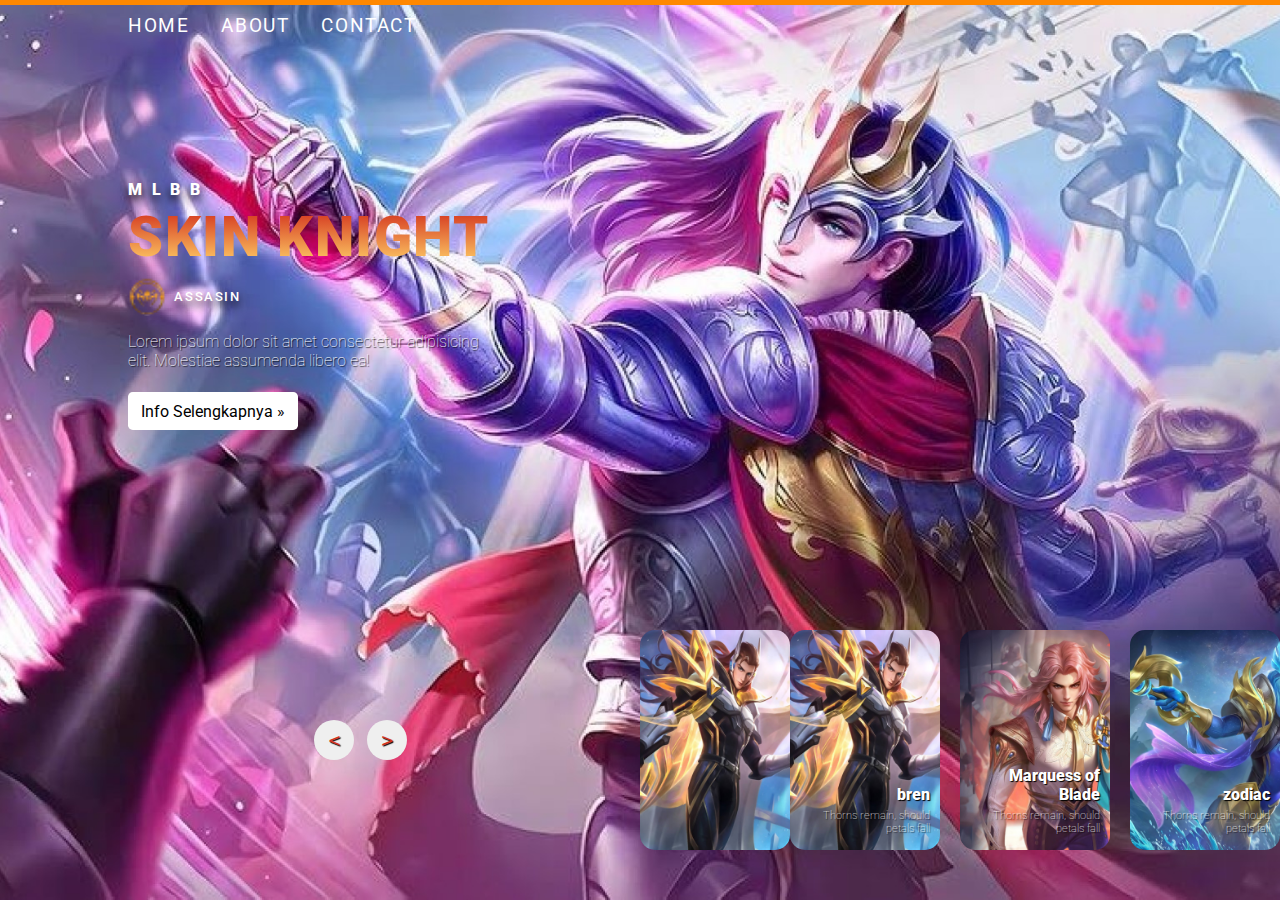
<file: index.html>
<!DOCTYPE html>
<html lang="en">

<head>
    <meta charset="UTF-8">
    <meta name="viewport" content="width=device-width, initial-scale=1.0">
    <title>lagi dan lagi</title>

    <link rel="stylesheet" href="style.css">
    <link rel="stylesheet" href="reset.css">

    <!-- fonts -->
    <link rel="preconnect" href="https://fonts.googleapis.com">
    <link rel="preconnect" href="https://fonts.gstatic.com" crossorigin>
    <link
        href="https://fonts.googleapis.com/css2?family=Roboto:ital,wght@0,100;0,400;0,500;0,700;1,100;1,400;1,500;1,700&display=swap"
        rel="stylesheet">
</head>

<body>
    <header>
        <nav>
            <a href="#">Home</a>
            <a href="#">About</a>
            <a href="#">Contact</a>
        </nav>
    </header>

    <div class="slider next">
        <div class="list">
            <div class="item">
                <img src="walpp/bren2.jpg" alt="image 1">
                <div class="detail">
                    <div class="title">MLBB</div>
                    <div class="name">bren</div>
                    <figure>
                        <img src="avatar/ass2png.png" alt="avatar 1">
                        <figcaption>assasin</figcaption>
                    </figure>
                    <div class="desc">Lorem ipsum dolor sit amet consectetur adipisicing elit. Molestiae assumenda
                        libero ea!</div>

                    <a href="#" class="Info">Info Selengkapnya &raquo;</a>
                </div>
            </div>
            <div class="item">
                <img src="walpp/elite2.jpg" alt="image 2">
                <div class="detail">
                    <div class="title">MLBB</div>
                    <div class="name">skin elite</div>
                    <figure>
                        <img src="avatar/ass2png.png" alt="avatar 1">
                        <figcaption>assasin</figcaption>
                    </figure>
                    <div class="desc">Lorem ipsum dolor sit amet consectetur adipisicing elit. Molestiae assumenda
                        libero ea!</div>

                    <a href="#" class="Info">Info Selengkapnya &raquo;</a>
                </div>
            </div>
            <div class="item">
                <img src="walpp/zodiac.jpg" alt="image 3">
                <div class="detail">
                    <div class="title">MLBB</div>
                    <div class="name">skin zodiac</div>
                    <figure>
                        <img src="avatar/ass2png.png" alt="avatar 1">
                        <figcaption>assasin</figcaption>
                    </figure>
                    <div class="desc">Lorem ipsum dolor sit amet consectetur adipisicing elit. Molestiae assumenda
                        libero ea!</div>

                    <a href="#" class="Info">Info Selengkapnya &raquo;</a>
                </div>
            </div>
            <div class="item">
                <img src="walpp/hero2.jpg" alt="image 4">
                <div class="detail">
                    <div class="title">MLBB</div>
                    <div class="name">skin hero</div>
                    <figure>
                        <img src="avatar/ass2png.png" alt="avatar 1">
                        <figcaption>assasin</figcaption>
                    </figure>
                    <div class="desc">Lorem ipsum dolor sit amet consectetur adipisicing elit. Molestiae assumenda
                        libero ea!</div>

                    <a href="#" class="Info">Info Selengkapnya &raquo;</a>
                </div>
            </div>
            <div class="item">
                <img src="walpp/knight.jpg" alt="image 5">
                <div class="detail">
                    <div class="title">MLBB</div>
                    <div class="name">skin knight</div>
                    <figure>
                        <img src="avatar/ass2png.png" alt="avatar 1">
                        <figcaption>assasin</figcaption>
                    </figure>
                    <div class="desc">Lorem ipsum dolor sit amet consectetur adipisicing elit. Molestiae assumenda
                        libero ea!</div>

                    <a href="#" class="Info">Info Selengkapnya &raquo;</a>
                </div>
            </div>
        </div>


        <div class="thumbnail">
            <div class="item">
                <img src="walpp/bren2.jpg" alt="thumbnail 1">
                <div class="detail">
                    <div class="name">bren</div>
                    <blockquote>Thorns remain, should petals fall</blockquote>
                </div>
            </div>
            <div class="item">
                <img src="walpp/elite3.jpg" alt="thumbnail 2">
                <div class="detail">
                    <div class="name">Marquess of Blade</div>
                    <blockquote>Thorns remain, should petals fall</blockquote>
                </div>
            </div>
            <div class="item">
                <img src="walpp/zodiac.jpg" alt="thumbnail 3">
                <div class="detail">
                    <div class="name">zodiac</div>
                    <blockquote>Thorns remain, should petals fall</blockquote>
                </div>
            </div>
            <div class="item">
                <img src="walpp/hero2.jpg" alt="thumbnail 4">
                <div class="detail">
                    <div class="name">hero</div>
                    <blockquote>Thorns remain, should petals fall</blockquote>
                </div>
            </div>
            <div class="item">
                <img src="walpp/knight.jpg" alt="thumbnail 5">
                <div class="detail">
                    <div class="name">knight</div>
                    <blockquote>Thorns remain, should petals fall</blockquote>
                </div>
            </div>
        </div>

        <div class="arrows">
            <button id="prev">&lt;</button>
            <button id="next">&gt;</button>
        </div>

        <div class="loading-bar"></div>
    </div>


    <script src="script.js"></script>
</body>

</html>
</file>
<file: style.css>
body {
  font-family: "roboto", Arial, Helvetica, sans-serif;
  font-weight: 400;
  background-color: black;
  color: white;
  font-size: 1.2rem;
}

header {
  width: 1200px;
  max-width: 80%;
  margin: auto;
  height: 50px;
  display: flex;
  align-items: center;
  position: relative;
  z-index: 999;
}

header nav {
  display: flex;
  gap: 2rem;
}

header nav a {
  text-decoration: none;
  text-transform: uppercase;
  color: #fff;
  letter-spacing: 0.1rem;
}

/* slider */
.slider {
  width: 100vw;
  height: 100vh;
  overflow: hidden;
  margin-top: -50px;
  position: relative;
}

.slider .list .item {
  position: absolute;
  inset: 0 0 0 0;
}

.slider .list .item > img {
  width: 100%;
  height: 100%;
  object-fit: cover;
}

.slider .list .item .detail {
  position: absolute;
  top: 20%;
  width: 1200px;
  max-width: 80%;
  margin: auto;
  left: 50%;
  transform: translateX(-50%);
  text-shadow: 0 5px 10px #000;
}

.slider .list .item .detail .title {
  font-size: 1rem;
  font-weight: 900;
  text-transform: uppercase;
  letter-spacing: 0.6rem;
  margin-bottom: 0.6rem;
}

.slider .list .item .detail .name {
  font-weight: 900;
  text-transform: uppercase;
  font-size: 3.5rem;
  letter-spacing: 0.1rem;
  line-height: 3.5rem;
  margin-bottom: 0.8rem;
  background: linear-gradient(#d3321d, #ffcf67);
  background-clip: text;
  color: transparent;
  text-shadow: none;
}

.slider .list .item .detail figure {
  display: flex;
  align-items: center;
  gap: 0.5rem;
}

.slider .list .item .detail figure img {
  width: 2.4rem;
}

.slider .list .item .detail figure figcaption {
  text-transform: uppercase;
  font-size: 0.8rem;
  font-weight: 500;
  letter-spacing: 0.1rem;
}

.slider .list .item .detail .desc {
  margin-top: 1rem;
  font-weight: 100;
  font-size: 1rem;
  max-width: 23rem;
  text-shadow: 1px 1px 1px #000;
}

.slider .list .item .detail .Info {
  display: inline-block;
  margin-top: 1.4rem;
  text-decoration: none;
  background-color: #fff;
  color: #000;
  padding: 0.6rem 0.8rem;
  border-radius: 0.3rem;
  text-shadow: none;
  font-size: 1rem;
}

.slider .list .item .detail .Info:hover {
  color: white;
  background: linear-gradient(#d3321d, #ffcf67);
  transition: 0.5s;
}

/* thumbnail */
.thumbnail {
  position: absolute;
  bottom: 50px;
  left: 50%;
  width: max-content;
  z-index: 999;
  display: flex;
  gap: 20px;
}

.thumbnail .item {
  width: 150px;
  height: 220px;
  flex-shrink: 0;
  position: relative;
}

.thumbnail .item img {
  width: 100%;
  height: 100%;
  object-fit: cover;
  border-radius: 15px;
}

.thumbnail .item .detail {
  position: absolute;
  bottom: 15px;
  left: 10px;
  right: 10px;
}

.thumbnail .item .name {
  font-weight: 900;
  font-size: 1rem;
  margin-bottom: 5px;
  text-align: right;
  text-shadow: 1px 1px 1px #000;
}

.thumbnail .item .detail blockquote {
  font-size: 0.7rem;
  font-weight: 100;
  text-align: right;
  text-shadow: 1px 1px 1px #000;
}

/* arrows */
.arrows {
  position: absolute;
  top: 80%;
  right: 52%;
  width: 300px;
  max-width: 30%;
  display: flex;
  gap: 0.8rem;
  align-items: center;
}

.arrows button {
  width: 40px;
  height: 40px;
  border-radius: 50%;
  border: none;
  text-shadow: 1px 1px 1px #000;
  font-family: monospace;
  color: #d3321d;
  z-index: 100;
  cursor: pointer;
  transition: 0.3s;
}

.arrows button:hover {
  background-color: #d3321d;
  color: #fff;
}

/* staring animation */
.slider .list .item:nth-child(1) {
  z-index: 1;
}

.slider .list .item:nth-child(1) .title,
.slider .list .item:nth-child(1) .name,
.slider .list .item:nth-child(1) figure,
.slider .list .item:nth-child(1) .desc,
.slider .list .item:nth-child(1) .Info {
  transform: translateY(50px);
  filter: blur(50px);
  opacity: 0;
  animation: showDetail 0.5s 1s linear 1 forwards;
}

@keyframes showDetail {
  to {
    transform: translateY(0);
    filter: blur(0);
    opacity: 1;
  }
}

.slider .list .item:nth-child(1) .title {
    animation-delay: 1s;
}
.slider .list .item:nth-child(1) .name {
    animation-delay: 1.2s;
}
.slider .list .item:nth-child(1) figure {
    animation-delay: 1.4s;
}
.slider .list .item:nth-child(1) .desc {
    animation-delay: 1.6s;
}
.slider .list .item:nth-child(1) .Info {
    animation-delay: 1.8s;
}


/* action next */
.slider.next .list .item:nth-child(1) > img {
    width: 150px;
    height: 220px;
    position: absolute;
    left: 50%;
    bottom: 50px;
    border-radius: 15px;
    animation: growImage 0.5s linear 1 forwards;
}

@keyframes growImage {
    to {
    width: 100%;
    height: 100%;
    left: 0;
    bottom: 0;
    border-radius: 0;
    }
}


.slider.next .thumbnail .item:nth-last-child(1) {
    width: 0;
    overflow: hidden;
    opacity: 0;
    animation: showThumbnail 0.5s linear 1 forwards;
}

@keyframes showThumbnail {
    to {
        width: 150px;
        opacity: 1;
    }
}

.slider.next .thumbnail {
    transform: translateX(150px);
    animation: transformThumbnail 0.5s linear 1 forwards;
}

@keyframes transformThumbnail {
    to {
        transform: translateX(0);
    }
}   

/* action previous */
.slider.prev .list .item:nth-child(2) {
    z-index: 2;
}

.slider.prev .list .item:nth-child(2) > img {
    position: absolute;
    bottom: 0;
    left: 0;
    animation: shrinkImage 0.5s linear 1 forwards;
}

@keyframes shrinkImage {
    to {
        width: 150px;
        height: 220px;
        border-radius: 15px;
        left: 50%;
        bottom: 50px;
    }
}

.slider.prev .thumbnail .item:nth-child(1) {
    width: 0;
    overflow: hidden;
    opacity: 0;
    animation: showThumbnail 0.5s linear 1 forwards;
}

.slider.prev .list .item:nth-child(2) .title,
.slider.prev .list .item:nth-child(2) .name,
.slider.prev .list .item:nth-child(2) figure,
.slider.prev .list .item:nth-child(2) .desc,
.slider.prev .list .item:nth-child(2) .Info {
  animation: hideDetail 0.5s 1s linear 1 forwards;
}

@keyframes hideDetail {
    to {
        transform: translateY(-150px);
        filter: blur(20px);
        opacity: 0;
    }
}

.slider.next .arrows button, 
.slider.prev .arrows button {
    pointer-events: none;
}

.loading-bar {
    width: 0%; 
    height: 5px;
    background-color: #f80;
    position: absolute;
    z-index: 999;
    top: 0;
    left: 0;
}

.slider.next .loading-bar,
.slider.prev .loading-bar {
    width: 100%;
    animation: loadingTime 2s linear 1 forwards;
}

@keyframes loadingTime {
   to { 
    width: 0;
    }
}


/* mobile breakpoint */
@media screen and (max-width: 678px) {
    .slider .list .item .name {
        font-size: 2.8rem;
        line-height: 2.8rem;
    }

    .slider .list .item .detail .desc {
        font-size: 0.8rem;
    }
}
</file>
